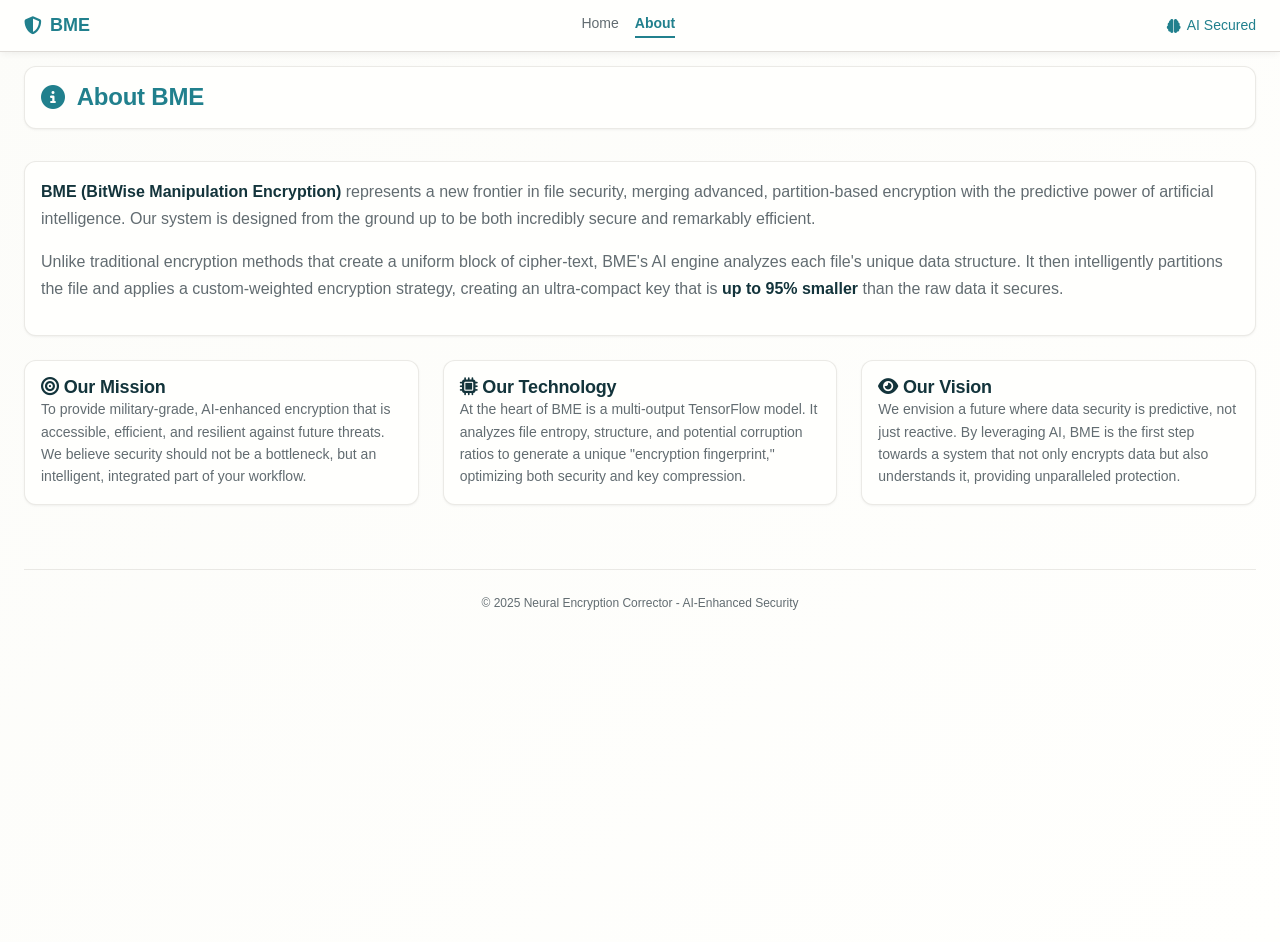
<file: about.html>
<!DOCTYPE html>
<html lang="en">
<head>
    <meta charset="UTF-8">
    <meta name="viewport" content="width=device-width, initial-scale=1.0">
    <title>About BME - BitWise Manipulation Encryption</title>
    <!-- Main Stylesheet -->
    <link rel="stylesheet" href="style.css">
    <!-- FontAwesome for icons -->
    <link rel="stylesheet" href="https://cdnjs.cloudflare.com/ajax/libs/font-awesome/6.4.0/css/all.min.css">

    <!-- Page-specific styles -->
    <style>
       
        .page-header-card {
           margin-bottom: var(--space-32);
        }
        .page-header-card h2 {
            color: var(--color-primary);
            display: flex;
            align-items: center;
            gap: var(--space-12);
        }
        .about-content p {
            font-size: var(--font-size-lg);
            line-height: 1.7;
            color: var(--color-text-secondary);
            margin-bottom: var(--space-16);
        }
        .about-content p strong {
            color: var(--color-text);
        }
    </style>
</head>
<body>

<header class="main-header">
  <div class="nav-container">
    <div class="nav-logo">
      <i class="fas fa-shield-alt"></i>
      <span>BME</span>
    </div>

    <nav class="navbar">
      <a href="index.html" class="nav-link">Home</a>
      <a href="about.html" class="nav-link active">About</a>
    </nav>

    <div class="ai-status-mini">
      <i class="fas fa-brain"></i>
      <span>AI Secured</span>
    </div>
  </div>
</header>
<br><br>

<div class="container">

    <div class="card page-header-card">
        <div class="card__body">
            <h2><i class="fas fa-info-circle"></i> About BME</h2>
        </div>
    </div>

    <div class="card">
        <div class="card__body about-content">
            <p><strong>BME (BitWise Manipulation Encryption)</strong> represents a new frontier in file security, merging advanced, partition-based encryption with the predictive power of artificial intelligence. Our system is designed from the ground up to be both incredibly secure and remarkably efficient.</p>
            
            <p>Unlike traditional encryption methods that create a uniform block of cipher-text, BME's AI engine analyzes each file's unique data structure. It then intelligently partitions the file and applies a custom-weighted encryption strategy, creating an ultra-compact key that is <strong>up to 95% smaller</strong> than the raw data it secures.</p>
        </div>
    </div>

    <div class="protocols-grid" style="margin-top: var(--space-24);">
        <div class="card">
            <div class="card__body">
                <h4><i class="fas fa-bullseye"></i> Our Mission</h4>
                <div class="protocol-detail">
                    To provide military-grade, AI-enhanced encryption that is accessible, efficient, and resilient against future threats. We believe security should not be a bottleneck, but an intelligent, integrated part of your workflow.
                </div>
            </div>
        </div>
        <div class="card">
            <div class="card__body">
                <h4><i class="fas fa-microchip"></i> Our Technology</h4>
                <div class="protocol-detail">
                    At the heart of BME is a multi-output TensorFlow model. It analyzes file entropy, structure, and potential corruption ratios to generate a unique "encryption fingerprint," optimizing both security and key compression.
                </div>
            </div>
        </div>
        <div class="card">
            <div class="card__body">
                <h4><i class="fas fa-eye"></i> Our Vision</h4>
                <div class="protocol-detail">
                    We envision a future where data security is predictive, not just reactive. By leveraging AI, BME is the first step towards a system that not only encrypts data but also understands it, providing unparalleled protection.
                </div>
            </div>
        </div>
    </div>

    <footer class="footer">
        <div class="footer-content">
            <p>&copy; 2025 Neural Encryption Corrector - AI-Enhanced Security</p>
        </div>
    </footer>

</div>

</body>

</html>
</file>
<file: style.css>
:root {
  /* Primitive Color Tokens */
  --color-white: rgba(255, 255, 255, 1);
  --color-black: rgba(0, 0, 0, 1);
  --color-cream-50: rgba(252, 252, 249, 1);
  --color-cream-100: rgba(255, 255, 253, 1);
  --color-gray-200: rgba(245, 245, 245, 1);
  --color-gray-300: rgba(167, 169, 169, 1);
  --color-gray-400: rgba(119, 124, 124, 1);
  --color-slate-500: rgba(98, 108, 113, 1);
  --color-brown-600: rgba(94, 82, 64, 1);
  --color-charcoal-700: rgba(31, 33, 33, 1);
  --color-charcoal-800: rgba(38, 40, 40, 1);
  --color-slate-900: rgba(19, 52, 59, 1);
  --color-teal-300: rgba(50, 184, 198, 1);
  --color-teal-400: rgba(45, 166, 178, 1);
  --color-teal-500: rgba(33, 128, 141, 1);
  --color-teal-600: rgba(29, 116, 128, 1);
  --color-teal-700: rgba(26, 104, 115, 1);
  --color-teal-800: rgba(41, 150, 161, 1);
  --color-red-400: rgba(255, 84, 89, 1);
  --color-red-500: rgba(192, 21, 47, 1);
  --color-orange-400: rgba(230, 129, 97, 1);
  --color-orange-500: rgba(168, 75, 47, 1);

  /* RGB versions for opacity control */
  --color-brown-600-rgb: 94, 82, 64;
  --color-teal-500-rgb: 33, 128, 141;
  --color-slate-900-rgb: 19, 52, 59;
  --color-slate-500-rgb: 98, 108, 113;
  --color-red-500-rgb: 192, 21, 47;
  --color-red-400-rgb: 255, 84, 89;
  --color-orange-500-rgb: 168, 75, 47;
  --color-orange-400-rgb: 230, 129, 97;

  /* Background color tokens (Light Mode) */
  --color-bg-1: rgba(59, 130, 246, 0.08); /* Light blue */
  --color-bg-2: rgba(245, 158, 11, 0.08); /* Light yellow */
  --color-bg-3: rgba(34, 197, 94, 0.08); /* Light green */
  --color-bg-4: rgba(239, 68, 68, 0.08); /* Light red */
  --color-bg-5: rgba(147, 51, 234, 0.08); /* Light purple */
  --color-bg-6: rgba(249, 115, 22, 0.08); /* Light orange */
  --color-bg-7: rgba(236, 72, 153, 0.08); /* Light pink */
  --color-bg-8: rgba(6, 182, 212, 0.08); /* Light cyan */

  /* Semantic Color Tokens (Light Mode) */
  --color-background: var(--color-cream-50);
  --color-surface: var(--color-cream-100);
  --color-text: var(--color-slate-900);
  --color-text-secondary: var(--color-slate-500);
  --color-primary: var(--color-teal-500);
  --color-primary-hover: var(--color-teal-600);
  --color-primary-active: var(--color-teal-700);
  --color-secondary: rgba(var(--color-brown-600-rgb), 0.12);
  --color-secondary-hover: rgba(var(--color-brown-600-rgb), 0.2);
  --color-secondary-active: rgba(var(--color-brown-600-rgb), 0.25);
  --color-border: rgba(var(--color-brown-600-rgb), 0.2);
  --color-btn-primary-text: var(--color-cream-50);
  --color-card-border: rgba(var(--color-brown-600-rgb), 0.12);
  --color-card-border-inner: rgba(var(--color-brown-600-rgb), 0.12);
  --color-error: var(--color-red-500);
  --color-success: var(--color-teal-500);
  --color-warning: var(--color-orange-500);
  --color-info: var(--color-slate-500);
  --color-focus-ring: rgba(var(--color-teal-500-rgb), 0.4);
  --color-select-caret: rgba(var(--color-slate-900-rgb), 0.8);

  /* Common style patterns */
  --focus-ring: 0 0 0 3px var(--color-focus-ring);
  --focus-outline: 2px solid var(--color-primary);
  --status-bg-opacity: 0.15;
  --status-border-opacity: 0.25;
  --select-caret-light: url("data:image/svg+xml,%3Csvg xmlns='http://www.w3.org/2000/svg' width='16' height='16' viewBox='0 0 24 24' fill='none' stroke='%23134252' stroke-width='2' stroke-linecap='round' stroke-linejoin='round'%3E%3Cpolyline points='6 9 12 15 18 9'%3E%3C/polyline%3E%3C/svg%3E");
  --select-caret-dark: url("data:image/svg+xml,%3Csvg xmlns='http://www.w3.org/2000/svg' width='16' height='16' viewBox='0 0 24 24' fill='none' stroke='%23f5f5f5' stroke-width='2' stroke-linecap='round' stroke-linejoin='round'%3E%3Cpolyline points='6 9 12 15 18 9'%3E%3C/polyline%3E%3C/svg%3E");

  /* RGB versions for opacity control */
  --color-success-rgb: 33, 128, 141;
  --color-error-rgb: 192, 21, 47;
  --color-warning-rgb: 168, 75, 47;
  --color-info-rgb: 98, 108, 113;

  /* Typography */
  --font-family-base: "FKGroteskNeue", "Geist", "Inter", -apple-system,
    BlinkMacSystemFont, "Segoe UI", Roboto, sans-serif;
  --font-family-mono: "Berkeley Mono", ui-monospace, SFMono-Regular, Menlo,
    Monaco, Consolas, monospace;
  --font-size-xs: 11px;
  --font-size-sm: 12px;
  --font-size-base: 14px;
  --font-size-md: 14px;
  --font-size-lg: 16px;
  --font-size-xl: 18px;
  --font-size-2xl: 20px;
  --font-size-3xl: 24px;
  --font-size-4xl: 30px;
  --font-weight-normal: 400;
  --font-weight-medium: 500;
  --font-weight-semibold: 550;
  --font-weight-bold: 600;
  --line-height-tight: 1.2;
  --line-height-normal: 1.5;
  --letter-spacing-tight: -0.01em;

  /* Spacing */
  --space-0: 0;
  --space-1: 1px;
  --space-2: 2px;
  --space-4: 4px;
  --space-6: 6px;
  --space-8: 8px;
  --space-10: 10px;
  --space-12: 12px;
  --space-16: 16px;
  --space-20: 20px;
  --space-24: 24px;
  --space-32: 32px;

  /* Border Radius */
  --radius-sm: 6px;
  --radius-base: 8px;
  --radius-md: 10px;
  --radius-lg: 12px;
  --radius-full: 9999px;

  /* Shadows */
  --shadow-xs: 0 1px 2px rgba(0, 0, 0, 0.02);
  --shadow-sm: 0 1px 3px rgba(0, 0, 0, 0.04), 0 1px 2px rgba(0, 0, 0, 0.02);
  --shadow-md: 0 4px 6px -1px rgba(0, 0, 0, 0.04),
    0 2px 4px -1px rgba(0, 0, 0, 0.02);
  --shadow-lg: 0 10px 15px -3px rgba(0, 0, 0, 0.04),
    0 4px 6px -2px rgba(0, 0, 0, 0.02);
  --shadow-inset-sm: inset 0 1px 0 rgba(255, 255, 255, 0.15),
    inset 0 -1px 0 rgba(0, 0, 0, 0.03);

  /* Animation */
  --duration-fast: 150ms;
  --duration-normal: 250ms;
  --ease-standard: cubic-bezier(0.16, 1, 0.3, 1);

  /* Layout */
  --container-sm: 640px;
  --container-md: 768px;
  --container-lg: 1024px;
  --container-xl: 1280px;
}

/* Dark mode colors */
@media (prefers-color-scheme: dark) {
  :root {
    /* RGB versions for opacity control (Dark Mode) */
    --color-gray-400-rgb: 119, 124, 124;
    --color-teal-300-rgb: 50, 184, 198;
    --color-gray-300-rgb: 167, 169, 169;
    --color-gray-200-rgb: 245, 245, 245;

    /* Background color tokens (Dark Mode) */
    --color-bg-1: rgba(29, 78, 216, 0.15); /* Dark blue */
    --color-bg-2: rgba(180, 83, 9, 0.15); /* Dark yellow */
    --color-bg-3: rgba(21, 128, 61, 0.15); /* Dark green */
    --color-bg-4: rgba(185, 28, 28, 0.15); /* Dark red */
    --color-bg-5: rgba(107, 33, 168, 0.15); /* Dark purple */
    --color-bg-6: rgba(194, 65, 12, 0.15); /* Dark orange */
    --color-bg-7: rgba(190, 24, 93, 0.15); /* Dark pink */
    --color-bg-8: rgba(8, 145, 178, 0.15); /* Dark cyan */

    /* Semantic Color Tokens (Dark Mode) */
    --color-background: var(--color-charcoal-700);
    --color-surface: var(--color-charcoal-800);
    --color-text: var(--color-gray-200);
    --color-text-secondary: rgba(var(--color-gray-300-rgb), 0.7);
    --color-primary: var(--color-teal-300);
    --color-primary-hover: var(--color-teal-400);
    --color-primary-active: var(--color-teal-800);
    --color-secondary: rgba(var(--color-gray-400-rgb), 0.15);
    --color-secondary-hover: rgba(var(--color-gray-400-rgb), 0.25);
    --color-secondary-active: rgba(var(--color-gray-400-rgb), 0.3);
    --color-border: rgba(var(--color-gray-400-rgb), 0.3);
    --color-error: var(--color-red-400);
    --color-success: var(--color-teal-300);
    --color-warning: var(--color-orange-400);
    --color-info: var(--color-gray-300);
    --color-focus-ring: rgba(var(--color-teal-300-rgb), 0.4);
    --color-btn-primary-text: var(--color-slate-900);
    --color-card-border: rgba(var(--color-gray-400-rgb), 0.2);
    --color-card-border-inner: rgba(var(--color-gray-400-rgb), 0.15);
    --shadow-inset-sm: inset 0 1px 0 rgba(255, 255, 255, 0.1),
      inset 0 -1px 0 rgba(0, 0, 0, 0.15);
    --button-border-secondary: rgba(var(--color-gray-400-rgb), 0.2);
    --color-border-secondary: rgba(var(--color-gray-400-rgb), 0.2);
    --color-select-caret: rgba(var(--color-gray-200-rgb), 0.8);

    /* Common style patterns - updated for dark mode */
    --focus-ring: 0 0 0 3px var(--color-focus-ring);
    --focus-outline: 2px solid var(--color-primary);
    --status-bg-opacity: 0.15;
    --status-border-opacity: 0.25;
    --select-caret-light: url("data:image/svg+xml,%3Csvg xmlns='http://www.w3.org/2000/svg' width='16' height='16' viewBox='0 0 24 24' fill='none' stroke='%23134252' stroke-width='2' stroke-linecap='round' stroke-linejoin='round'%3E%3Cpolyline points='6 9 12 15 18 9'%3E%3C/polyline%3E%3C/svg%3E");
    --select-caret-dark: url("data:image/svg+xml,%3Csvg xmlns='http://www.w3.org/2000/svg' width='16' height='16' viewBox='0 0 24 24' fill='none' stroke='%23f5f5f5' stroke-width='2' stroke-linecap='round' stroke-linejoin='round'%3E%3Cpolyline points='6 9 12 15 18 9'%3E%3C/polyline%3E%3C/svg%3E");

    /* RGB versions for dark mode */
    --color-success-rgb: var(--color-teal-300-rgb);
    --color-error-rgb: var(--color-red-400-rgb);
    --color-warning-rgb: var(--color-orange-400-rgb);
    --color-info-rgb: var(--color-gray-300-rgb);
  }
}

/* Data attribute for manual theme switching */
[data-color-scheme="dark"] {
  /* RGB versions for opacity control (dark mode) */
  --color-gray-400-rgb: 119, 124, 124;
  --color-teal-300-rgb: 50, 184, 198;
  --color-gray-300-rgb: 167, 169, 169;
  --color-gray-200-rgb: 245, 245, 245;

  /* Colorful background palette - Dark Mode */
  --color-bg-1: rgba(29, 78, 216, 0.15); /* Dark blue */
  --color-bg-2: rgba(180, 83, 9, 0.15); /* Dark yellow */
  --color-bg-3: rgba(21, 128, 61, 0.15); /* Dark green */
  --color-bg-4: rgba(185, 28, 28, 0.15); /* Dark red */
  --color-bg-5: rgba(107, 33, 168, 0.15); /* Dark purple */
  --color-bg-6: rgba(194, 65, 12, 0.15); /* Dark orange */
  --color-bg-7: rgba(190, 24, 93, 0.15); /* Dark pink */
  --color-bg-8: rgba(8, 145, 178, 0.15); /* Dark cyan */

  /* Semantic Color Tokens (Dark Mode) */
  --color-background: var(--color-charcoal-700);
  --color-surface: var(--color-charcoal-800);
  --color-text: var(--color-gray-200);
  --color-text-secondary: rgba(var(--color-gray-300-rgb), 0.7);
  --color-primary: var(--color-teal-300);
  --color-primary-hover: var(--color-teal-400);
  --color-primary-active: var(--color-teal-800);
  --color-secondary: rgba(var(--color-gray-400-rgb), 0.15);
  --color-secondary-hover: rgba(var(--color-gray-400-rgb), 0.25);
  --color-secondary-active: rgba(var(--color-gray-400-rgb), 0.3);
  --color-border: rgba(var(--color-gray-400-rgb), 0.3);
  --color-error: var(--color-red-400);
  --color-success: var(--color-teal-300);
  --color-warning: var(--color-orange-400);
  --color-info: var(--color-gray-300);
  --color-focus-ring: rgba(var(--color-teal-300-rgb), 0.4);
  --color-btn-primary-text: var(--color-slate-900);
  --color-card-border: rgba(var(--color-gray-400-rgb), 0.15);
  --color-card-border-inner: rgba(var(--color-gray-400-rgb), 0.15);
  --shadow-inset-sm: inset 0 1px 0 rgba(255, 255, 255, 0.1),
    inset 0 -1px 0 rgba(0, 0, 0, 0.15);
  --color-border-secondary: rgba(var(--color-gray-400-rgb), 0.2);
  --color-select-caret: rgba(var(--color-gray-200-rgb), 0.8);

  /* Common style patterns - updated for dark mode */
  --focus-ring: 0 0 0 3px var(--color-focus-ring);
  --focus-outline: 2px solid var(--color-primary);
  --status-bg-opacity: 0.15;
  --status-border-opacity: 0.25;
  --select-caret-light: url("data:image/svg+xml,%3Csvg xmlns='http://www.w3.org/2000/svg' width='16' height='16' viewBox='0 0 24 24' fill='none' stroke='%23134252' stroke-width='2' stroke-linecap='round' stroke-linejoin='round'%3E%3Cpolyline points='6 9 12 15 18 9'%3E%3C/polyline%3E%3C/svg%3E");
  --select-caret-dark: url("data:image/svg+xml,%3Csvg xmlns='http://www.w3.org/2000/svg' width='16' height='16' viewBox='0 0 24 24' fill='none' stroke='%23f5f5f5' stroke-width='2' stroke-linecap='round' stroke-linejoin='round'%3E%3Cpolyline points='6 9 12 15 18 9'%3E%3C/polyline%3E%3C/svg%3E");

  /* RGB versions for dark mode */
  --color-success-rgb: var(--color-teal-300-rgb);
  --color-error-rgb: var(--color-red-400-rgb);
  --color-warning-rgb: var(--color-orange-400-rgb);
  --color-info-rgb: var(--color-gray-300-rgb);
}

[data-color-scheme="light"] {
  /* RGB versions for opacity control (light mode) */
  --color-brown-600-rgb: 94, 82, 64;
  --color-teal-500-rgb: 33, 128, 141;
  --color-slate-900-rgb: 19, 52, 59;

  /* Semantic Color Tokens (Light Mode) */
  --color-background: var(--color-cream-50);
  --color-surface: var(--color-cream-100);
  --color-text: var(--color-slate-900);
  --color-text-secondary: var(--color-slate-500);
  --color-primary: var(--color-teal-500);
  --color-primary-hover: var(--color-teal-600);
  --color-primary-active: var(--color-teal-700);
  --color-secondary: rgba(var(--color-brown-600-rgb), 0.12);
  --color-secondary-hover: rgba(var(--color-brown-600-rgb), 0.2);
  --color-secondary-active: rgba(var(--color-brown-600-rgb), 0.25);
  --color-border: rgba(var(--color-brown-600-rgb), 0.2);
  --color-btn-primary-text: var(--color-cream-50);
  --color-card-border: rgba(var(--color-brown-600-rgb), 0.12);
  --color-card-border-inner: rgba(var(--color-brown-600-rgb), 0.12);
  --color-error: var(--color-red-500);
  --color-success: var(--color-teal-500);
  --color-warning: var(--color-orange-500);
  --color-info: var(--color-slate-500);
  --color-focus-ring: rgba(var(--color-teal-500-rgb), 0.4);

  /* RGB versions for light mode */
  --color-success-rgb: var(--color-teal-500-rgb);
  --color-error-rgb: var(--color-red-500-rgb);
  --color-warning-rgb: var(--color-orange-500-rgb);
  --color-info-rgb: var(--color-slate-500-rgb);
}

/* Base styles */
html {
  font-size: var(--font-size-base);
  font-family: var(--font-family-base);
  line-height: var(--line-height-normal);
  color: var(--color-text);
  background-color: var(--color-background);
  -webkit-font-smoothing: antialiased;
  box-sizing: border-box;
}

body {
  margin: 0;
  padding: 0;
}

*,
*::before,
*::after {
  box-sizing: inherit;
}

/* Typography */
h1,
h2,
h3,
h4,
h5,
h6 {
  margin: 0;
  font-weight: var(--font-weight-semibold);
  line-height: var(--line-height-tight);
  color: var(--color-text);
  letter-spacing: var(--letter-spacing-tight);
}

h1 {
  font-size: var(--font-size-4xl);
}
h2 {
  font-size: var(--font-size-3xl);
}
h3 {
  font-size: var(--font-size-2xl);
}
h4 {
  font-size: var(--font-size-xl);
}
h5 {
  font-size: var(--font-size-lg);
}
h6 {
  font-size: var(--font-size-md);
}

p {
  margin: 0 0 var(--space-16) 0;
}

a {
  color: var(--color-primary);
  text-decoration: none;
  transition: color var(--duration-fast) var(--ease-standard);
}

a:hover {
  color: var(--color-primary-hover);
}

code,
pre {
  font-family: var(--font-family-mono);
  font-size: calc(var(--font-size-base) * 0.95);
  background-color: var(--color-secondary);
  border-radius: var(--radius-sm);
}

code {
  padding: var(--space-1) var(--space-4);
}

pre {
  padding: var(--space-16);
  margin: var(--space-16) 0;
  overflow: auto;
  border: 1px solid var(--color-border);
}

pre code {
  background: none;
  padding: 0;
}

/* Buttons */
.btn {
  display: inline-flex;
  align-items: center;
  justify-content: center;
  padding: var(--space-8) var(--space-16);
  border-radius: var(--radius-base);
  font-size: var(--font-size-base);
  font-weight: 500;
  line-height: 1.5;
  cursor: pointer;
  transition: all var(--duration-normal) var(--ease-standard);
  border: none;
  text-decoration: none;
  position: relative;
}

.btn:focus-visible {
  outline: none;
  box-shadow: var(--focus-ring);
}

.btn--primary {
  background: var(--color-primary);
  color: var(--color-btn-primary-text);
}

.btn--primary:hover {
  background: var(--color-primary-hover);
}

.btn--primary:active {
  background: var(--color-primary-active);
}

.btn--secondary {
  background: var(--color-secondary);
  color: var(--color-text);
}

.btn--secondary:hover {
  background: var(--color-secondary-hover);
}

.btn--secondary:active {
  background: var(--color-secondary-active);
}

.btn--outline {
  background: transparent;
  border: 1px solid var(--color-border);
  color: var(--color-text);
}

.btn--outline:hover {
  background: var(--color-secondary);
}

.btn--sm {
  padding: var(--space-4) var(--space-12);
  font-size: var(--font-size-sm);
  border-radius: var(--radius-sm);
}

.btn--lg {
  padding: var(--space-10) var(--space-20);
  font-size: var(--font-size-lg);
  border-radius: var(--radius-md);
}

.btn--full-width {
  width: 100%;
}

.btn:disabled {
  opacity: 0.5;
  cursor: not-allowed;
}

/* Form elements */
.form-control {
  display: block;
  width: 100%;
  padding: var(--space-8) var(--space-12);
  font-size: var(--font-size-md);
  line-height: 1.5;
  color: var(--color-text);
  background-color: var(--color-surface);
  border: 1px solid var(--color-border);
  border-radius: var(--radius-base);
  transition: border-color var(--duration-fast) var(--ease-standard),
    box-shadow var(--duration-fast) var(--ease-standard);
}

textarea.form-control {
  font-family: var(--font-family-base);
  font-size: var(--font-size-base);
}

select.form-control {
  padding: var(--space-8) var(--space-12);
  -webkit-appearance: none;
  -moz-appearance: none;
  appearance: none;
  background-image: var(--select-caret-light);
  background-repeat: no-repeat;
  background-position: right var(--space-12) center;
  background-size: 16px;
  padding-right: var(--space-32);
}

/* Add a dark mode specific caret */
@media (prefers-color-scheme: dark) {
  select.form-control {
    background-image: var(--select-caret-dark);
  }
}

/* Also handle data-color-scheme */
[data-color-scheme="dark"] select.form-control {
  background-image: var(--select-caret-dark);
}

[data-color-scheme="light"] select.form-control {
  background-image: var(--select-caret-light);
}

.form-control:focus {
  border-color: var(--color-primary);
  outline: var(--focus-outline);
}

.form-label {
  display: block;
  margin-bottom: var(--space-8);
  font-weight: var(--font-weight-medium);
  font-size: var(--font-size-sm);
}

.form-group {
  margin-bottom: var(--space-16);
}

/* Card component */
.card {
  background-color: var(--color-surface);
  border-radius: var(--radius-lg);
  border: 1px solid var(--color-card-border);
  box-shadow: var(--shadow-sm);
  overflow: hidden;
  transition: box-shadow var(--duration-normal) var(--ease-standard);
}

.card:hover {
  box-shadow: var(--shadow-md);
}

.card__body {
  padding: var(--space-16);
}

.card__header,
.card__footer {
  padding: var(--space-16);
  border-bottom: 1px solid var(--color-card-border-inner);
}

/* Status indicators - simplified with CSS variables */
.status {
  display: inline-flex;
  align-items: center;
  padding: var(--space-6) var(--space-12);
  border-radius: var(--radius-full);
  font-weight: var(--font-weight-medium);
  font-size: var(--font-size-sm);
}

.status--success {
  background-color: rgba(
    var(--color-success-rgb, 33, 128, 141),
    var(--status-bg-opacity)
  );
  color: var(--color-success);
  border: 1px solid
    rgba(var(--color-success-rgb, 33, 128, 141), var(--status-border-opacity));
}

.status--error {
  background-color: rgba(
    var(--color-error-rgb, 192, 21, 47),
    var(--status-bg-opacity)
  );
  color: var(--color-error);
  border: 1px solid
    rgba(var(--color-error-rgb, 192, 21, 47), var(--status-border-opacity));
}

.status--warning {
  background-color: rgba(
    var(--color-warning-rgb, 168, 75, 47),
    var(--status-bg-opacity)
  );
  color: var(--color-warning);
  border: 1px solid
    rgba(var(--color-warning-rgb, 168, 75, 47), var(--status-border-opacity));
}

.status--info {
  background-color: rgba(
    var(--color-info-rgb, 98, 108, 113),
    var(--status-bg-opacity)
  );
  color: var(--color-info);
  border: 1px solid
    rgba(var(--color-info-rgb, 98, 108, 113), var(--status-border-opacity));
}

/* Container layout */
.container {
  width: 100%;
  margin-right: auto;
  margin-left: auto;
  padding-right: var(--space-16);
  padding-left: var(--space-16);
}

@media (min-width: 640px) {
  .container {
    max-width: var(--container-sm);
  }
}
@media (min-width: 768px) {
  .container {
    max-width: var(--container-md);
  }
}
@media (min-width: 1024px) {
  .container {
    max-width: var(--container-lg);
  }
}
@media (min-width: 1280px) {
  .container {
    max-width: var(--container-xl);
  }
}

/* Utility classes */
.flex {
  display: flex;
}
.flex-col {
  flex-direction: column;
}
.items-center {
  align-items: center;
}
.justify-center {
  justify-content: center;
}
.justify-between {
  justify-content: space-between;
}
.gap-4 {
  gap: var(--space-4);
}
.gap-8 {
  gap: var(--space-8);
}
.gap-16 {
  gap: var(--space-16);
}

.m-0 {
  margin: 0;
}
.mt-8 {
  margin-top: var(--space-8);
}
.mb-8 {
  margin-bottom: var(--space-8);
}
.mx-8 {
  margin-left: var(--space-8);
  margin-right: var(--space-8);
}
.my-8 {
  margin-top: var(--space-8);
  margin-bottom: var(--space-8);
}

.p-0 {
  padding: 0;
}
.py-8 {
  padding-top: var(--space-8);
  padding-bottom: var(--space-8);
}
.px-8 {
  padding-left: var(--space-8);
  padding-right: var(--space-8);
}
.py-16 {
  padding-top: var(--space-16);
  padding-bottom: var(--space-16);
}
.px-16 {
  padding-left: var(--space-16);
  padding-right: var(--space-16);
}

.block {
  display: block;
}
.hidden {
  display: none;
}

/* Accessibility */
.sr-only {
  position: absolute;
  width: 1px;
  height: 1px;
  padding: 0;
  margin: -1px;
  overflow: hidden;
  clip: rect(0, 0, 0, 0);
  white-space: nowrap;
  border-width: 0;
}

:focus-visible {
  outline: var(--focus-outline);
  outline-offset: 2px;
}

/* Dark mode specifics */
[data-color-scheme="dark"] .btn--outline {
  border: 1px solid var(--color-border-secondary);
}

@font-face {
  font-family: 'FKGroteskNeue';
  src: url('https://r2cdn.perplexity.ai/fonts/FKGroteskNeue.woff2')
    format('woff2');
}

/* END PERPLEXITY DESIGN SYSTEM */
/* Application-specific styles */
body {
  min-height: 100vh;
  background: linear-gradient(135deg, var(--color-background) 0%, var(--color-surface) 100%);
  font-family: var(--font-family-base);
}

.container {
  max-width: var(--container-xl);
  margin: 0 auto;
  padding: var(--space-24);
  min-height: 100vh;
  display: flex;
  flex-direction: column;
}

.header {
  text-align: center;
  margin-bottom: var(--space-32);
  padding: var(--space-24) 0;
  background: var(--color-surface);
  border-radius: var(--radius-lg);
  border: 1px solid var(--color-card-border);
  box-shadow: var(--shadow-lg);
}

.header h1 {
  font-size: var(--font-size-4xl);
  font-weight: var(--font-weight-bold);
  color: var(--color-primary);
  margin-bottom: var(--space-8);
  letter-spacing: var(--letter-spacing-tight);
}

.subtitle {
  color: var(--color-text-secondary);
  font-size: var(--font-size-lg);
  margin: 0;
}

/* Tab System */
.tab-container {
  flex: 1;
  background: var(--color-surface);
  border-radius: var(--radius-lg);
  border: 1px solid var(--color-card-border);
  overflow: hidden;
  box-shadow: var(--shadow-md);
}

.tab-buttons {
  display: flex;
  background: var(--color-bg-1);
  border-bottom: 1px solid var(--color-card-border-inner);
}

.tab-btn {
  flex: 1;
  padding: var(--space-16) var(--space-24);
  background: transparent;
  border: none;
  color: var(--color-text-secondary);
  font-size: var(--font-size-md);
  font-weight: var(--font-weight-medium);
  cursor: pointer;
  transition: all var(--duration-normal) var(--ease-standard);
  position: relative;
}

.tab-btn:hover {
  background: var(--color-secondary);
  color: var(--color-text);
}

.tab-btn.active {
  background: var(--color-primary);
  color: var(--color-btn-primary-text);
}

.tab-btn:focus-visible {
  outline: var(--focus-outline);
  outline-offset: -2px;
}

.tab-content {
  display: none;
  padding: var(--space-32);
  min-height: 500px;
}

.tab-content.active {
  display: block;
}

/* Upload Areas */
.upload-area {
  border: 2px dashed var(--color-border);
  border-radius: var(--radius-lg);
  padding: var(--space-32);
  text-align: center;
  cursor: pointer;
  transition: all var(--duration-normal) var(--ease-standard);
  background: var(--color-bg-2);
  margin-bottom: var(--space-24);
}

.upload-area:hover {
  border-color: var(--color-primary);
  background: var(--color-bg-3);
  transform: translateY(-2px);
}

.upload-area.dragover {
  border-color: var(--color-primary);
  background: var(--color-bg-1);
  box-shadow: 0 0 20px rgba(var(--color-teal-500-rgb, 33, 128, 141), 0.2);
}

.upload-icon {
  font-size: 48px;
  margin-bottom: var(--space-16);
}

.upload-area h3 {
  color: var(--color-text);
  margin-bottom: var(--space-8);
}

.upload-area p {
  color: var(--color-text-secondary);
  margin: 0;
}

/* File Info */
.file-info {
  margin-bottom: var(--space-24);
}

.info-grid {
  display: grid;
  grid-template-columns: repeat(auto-fit, minmax(200px, 1fr));
  gap: var(--space-16);
  margin-top: var(--space-16);
}

.info-item {
  display: flex;
  justify-content: space-between;
  align-items: center;
  padding: var(--space-8);
  background: var(--color-bg-4);
  border-radius: var(--radius-sm);
}

.info-item label {
  font-weight: var(--font-weight-medium);
  color: var(--color-text);
}

.info-item span {
  color: var(--color-text-secondary);
  font-family: var(--font-family-mono);
  font-size: var(--font-size-sm);
}

/* Progress Bars */
.progress-section {
  margin: var(--space-24) 0;
}

.progress-bar {
  width: 100%;
  height: 12px;
  background: var(--color-secondary);
  border-radius: var(--radius-full);
  overflow: hidden;
  margin-bottom: var(--space-8);
}

.progress-fill {
  height: 100%;
  background: linear-gradient(90deg, var(--color-primary) 0%, var(--color-primary-hover) 100%);
  width: 0%;
  transition: width var(--duration-fast) var(--ease-standard);
  border-radius: var(--radius-full);
}

.progress-info {
  display: flex;
  justify-content: space-between;
  align-items: center;
  font-size: var(--font-size-sm);
  color: var(--color-text-secondary);
}

/* Results and Verification */
.results-section, .verification-section {
  margin-top: var(--space-24);
}

.result-item, .verification-item {
  margin-bottom: var(--space-16);
}

.result-item label, .verification-item label {
  display: block;
  font-weight: var(--font-weight-medium);
  margin-bottom: var(--space-8);
  color: var(--color-text);
}

.copy-field {
  display: flex;
  gap: var(--space-8);
  align-items: center;
}

.copy-field input {
  flex: 1;
  font-family: var(--font-family-mono);
  font-size: var(--font-size-sm);
}

.copy-btn {
  min-width: 80px;
}

.hash-display {
  font-family: var(--font-family-mono);
  font-size: var(--font-size-sm);
  background: var(--color-bg-5);
  padding: var(--space-8);
  border-radius: var(--radius-sm);
  word-break: break-all;
  border: 1px solid var(--color-card-border-inner);
}

/* Key Notice Styling */
.key-notice {
  font-size: var(--font-size-sm);
  color: var(--color-warning);
  background: rgba(var(--color-warning-rgb, 168, 75, 47), 0.1);
  border: 1px solid rgba(var(--color-warning-rgb, 168, 75, 47), 0.3);
  padding: var(--space-8);
  border-radius: var(--radius-sm);
  margin-top: var(--space-8);
  font-weight: var(--font-weight-medium);
}

.key-help {
  font-size: var(--font-size-sm);
  color: var(--color-text-secondary);
  margin-top: var(--space-6);
  font-style: italic;
}

/* Credentials Section */
.credentials-section {
  margin-bottom: var(--space-24);
}

.verification-status {
  text-align: center;
  margin: var(--space-16) 0;
}

#hash-match-status {
  font-size: var(--font-size-lg);
  font-weight: var(--font-weight-semibold);
  padding: var(--space-8) var(--space-16);
  border-radius: var(--radius-base);
}

/* Action Buttons */
.action-buttons {
  text-align: center;
  margin-top: var(--space-24);
}

/* Protocol Tab Specific */
.protocols-grid {
  display: grid;
  grid-template-columns: repeat(auto-fit, minmax(300px, 1fr));
  gap: var(--space-24);
  margin-bottom: var(--space-32);
}

.protocol-detail {
  line-height: 1.6;
  color: var(--color-text-secondary);
}

.protocol-detail strong {
  color: var(--color-text);
}

.self-test-section, .compliance-section {
  margin-bottom: var(--space-32);
}

.test-results {
  margin-top: var(--space-16);
  padding: var(--space-16);
  background: var(--color-bg-6);
  border-radius: var(--radius-base);
}

.test-status {
  font-weight: var(--font-weight-semibold);
  margin-bottom: var(--space-8);
}

.test-details {
  font-family: var(--font-family-mono);
  font-size: var(--font-size-sm);
  color: var(--color-text-secondary);
}

.compliance-list {
  display: flex;
  flex-direction: column;
  gap: var(--space-12);
}

.compliance-item {
  display: flex;
  align-items: center;
  gap: var(--space-12);
  font-size: var(--font-size-md);
}

/* Demo File Button */
.demo-btn {
  margin-top: var(--space-10);
  font-size: var(--font-size-sm);
}

/* Footer */
.footer {
  text-align: center;
  padding: var(--space-24) 0;
  color: var(--color-text-secondary);
  font-size: var(--font-size-sm);
  margin-top: var(--space-32);
}

/* Utility Classes */
.hidden {
  display: none !important;
}

.text-center {
  text-align: center;
}

.mb-16 {
  margin-bottom: var(--space-16);
}

.mt-16 {
  margin-top: var(--space-16);
}

/* Animations */
@keyframes fadeIn {
  from {
    opacity: 0;
    transform: translateY(10px);
  }
  to {
    opacity: 1;
    transform: translateY(0);
  }
}

@keyframes pulse {
  0%, 100% {
    opacity: 1;
  }
  50% {
    opacity: 0.7;
  }
}

.fade-in {
  animation: fadeIn 0.3s var(--ease-standard);
}

.pulse {
  animation: pulse 1s infinite;
}

/* Responsive Design */
@media (max-width: 768px) {
  .container {
    padding: var(--space-16);
  }
  
  .header {
    padding: var(--space-16);
  }
  
  .header h1 {
    font-size: var(--font-size-3xl);
  }
  
  .tab-content {
    padding: var(--space-16);
  }
  
  .protocols-grid {
    grid-template-columns: 1fr;
  }
  
  .info-grid {
    grid-template-columns: 1fr;
  }
  
  .copy-field {
    flex-direction: column;
  }
  
  .copy-field input {
    margin-bottom: var(--space-8);
  }
}

@media (max-width: 480px) {
  .tab-buttons {
    flex-direction: column;
  }
  
  .tab-btn {
    padding: var(--space-12) var(--space-16);
  }
  
  .upload-area {
    padding: var(--space-16);
  }
  
  .upload-icon {
    font-size: 32px;
  }
}

/* Loading States */
.loading {
  position: relative;
  overflow: hidden;
}

.loading::after {
  content: '';
  position: absolute;
  top: 0;
  left: -100%;
  width: 100%;
  height: 100%;
  background: linear-gradient(
    90deg,
    transparent,
    rgba(var(--color-teal-500-rgb, 33, 128, 141), 0.2),
    transparent
  );
  animation: shimmer 1.5s infinite;
}

@keyframes shimmer {
  0% {
    left: -100%;
  }
  100% {
    left: 100%;
  }
}

/* Copy Button Feedback */
.copy-btn.copied {
  background: var(--color-success) !important;
  color: var(--color-btn-primary-text) !important;
}

.copy-btn.copied::after {
  content: '✓';
  margin-left: var(--space-4);
}

/* Error States */
.error {
  border-color: var(--color-error) !important;
  box-shadow: 0 0 0 3px rgba(var(--color-error-rgb, 192, 21, 47), 0.1);
}

.error-message {
  background: rgba(var(--color-error-rgb, 192, 21, 47), 0.1);
  border: 1px solid rgba(var(--color-error-rgb, 192, 21, 47), 0.3);
  color: var(--color-error);
  padding: var(--space-12);
  border-radius: var(--radius-base);
  margin-top: var(--space-8);
  font-size: var(--font-size-sm);
}

/* Success States */
.success {
  border-color: var(--color-success) !important;
  box-shadow: 0 0 0 3px rgba(var(--color-success-rgb, 33, 128, 141), 0.1);
}

.success-message {
  background: rgba(var(--color-success-rgb, 33, 128, 141), 0.1);
  border: 1px solid rgba(var(--color-success-rgb, 33, 128, 141), 0.3);
  color: var(--color-success);
  padding: var(--space-12);
  border-radius: var(--radius-base);
  margin-top: var(--space-8);
  font-size: var(--font-size-sm);
}

/* Enhanced Key Display */
#encryption-key {
  min-height: 60px;
  line-height: 1.4;
}

#decrypt-key {
  min-height: 80px;
  resize: vertical;
}

/* Improved status indicators */
.status--pending {
  background: rgba(var(--color-info-rgb, 98, 108, 113), 0.1);
  color: var(--color-info);
  border: 1px solid rgba(var(--color-info-rgb, 98, 108, 113), 0.3);
}


/* Enhanced Header Styles */
.header {
  /* Using the gradient and colors from your original file */
  background: linear-gradient(135deg, var(--color-primary) 0%, var(--color-primary-hover) 100%);
  color: var(--color-btn-primary-text);
  border: none;
  box-shadow: var(--shadow-lg);
  overflow: hidden;
  position: relative;
  /* Added padding for proper spacing */
  padding: var(--space-24);
}

/* Subtle background pattern from your file */
.header::before {
  content: '';
  position: absolute;
  top: 0;
  left: 0;
  right: 0;
  bottom: 0;
  background: url('data:image/svg+xml,<svg xmlns="http://www.w3.org/2000/svg" viewBox="0 0 100 100"><circle cx="50" cy="50" r="2" fill="rgba(255,255,255,0.1)"/><circle cx="20" cy="20" r="1" fill="rgba(255,255,255,0.08)"/><circle cx="80" cy="30" r="1.5" fill="rgba(255,255,255,0.06)"/></svg>');
  opacity: 0.3;
}

/* Main content row (Logo + AI Status) */
.header-content {
  display: flex;
  justify-content: space-between;
  align-items: center;
  position: relative;
  z-index: 1;
  margin-bottom: var(--space-16);
  flex-wrap: wrap; /* Added for responsiveness */
  gap: var(--space-16); /* Added for spacing on wrap */
}

.logo-section {
  display: flex;
  align-items: center;
  gap: var(--space-16);
  text-align: left; /* Ensures text aligns left */
}

.logo-icon {
  font-size: 3rem;
  color: var(--color-btn-primary-text);
  opacity: 0.9;
}

.header h1 {
  color: var(--color-btn-primary-text);
  font-size: var(--font-size-4xl);
  margin: 0;
  font-weight: var(--font-weight-bold);
}

/* --- IMPORTANT IMPROVEMENT ---
  This new rule specifically targets the subtitle *inside* the header.
  It uses the header's light text color and adds opacity to look correct
  on the dark gradient background.
*/
.header .subtitle {
  color: var(--color-btn-primary-text);
  font-size: var(--font-size-lg);
  margin: 0;
  opacity: 0.85; /* Makes it slightly softer than the H1 */
  font-weight: var(--font-weight-normal);
}

.ai-status-container {
  display: flex;
  align-items: center;
}

/* Glassmorphism badge from your file */
.ai-status-badge {
  display: flex;
  align-items: center;
  gap: var(--space-8);
  background: rgba(255, 255, 255, 0.15);
  padding: var(--space-8) var(--space-16);
  border-radius: var(--radius-full);
  backdrop-filter: blur(10px);
  border: 1px solid rgba(255, 255, 255, 0.2);
}

.ai-status-badge i {
  color: var(--color-btn-primary-text);
}

/* Description and badges section */
.header-description {
  text-align: center;
  position: relative;
  z-index: 1;
}

.header-description p {
  font-size: var(--font-size-lg);
  margin: 0 0 var(--space-16) 0;
  opacity: 0.9;
}

.features-badges {
  display: flex;
  justify-content: center;
  gap: var(--space-12);
  flex-wrap: wrap;
}

.feature-badge {
  display: flex;
  align-items: center;
  gap: var(--space-6);
  background: rgba(255, 255, 255, 0.1);
  padding: var(--space-6) var(--space-12);
  border-radius: var(--radius-full);
  font-size: var(--font-size-sm);
  font-weight: var(--font-weight-medium);
  backdrop-filter: blur(5px);
}

/* --- RESPONSIVENESS --- */
/* Ensures the header adapts to smaller screens */
@media (max-width: 768px) {
  .header {
    padding: var(--space-16);
  }

  .header-content {
    flex-direction: column;
    text-align: center;
    gap: var(--space-16);
  }

  .logo-section {
    justify-content: center;
  }
}

/* Enhanced File Info Cards */
.info-header {
    display: flex;
    align-items: center;
    gap: var(--space-8);
    margin-bottom: var(--space-24);
}

.info-header h3 {
    color: var(--color-text);
    font-weight: var(--font-weight-semibold);
}

.info-grid {
    display: grid;
    grid-template-columns: repeat(auto-fit, minmax(280px, 1fr));
    gap: var(--space-16);
}

.info-card {
    display: flex;
    align-items: center;
    gap: var(--space-16);
    background: var(--color-surface);
    padding: var(--space-16);
    border-radius: var(--radius-lg);
    border: 1px solid var(--color-card-border);
    box-shadow: var(--shadow-sm);
    transition: all var(--duration-normal);
}

.info-card:hover {
    transform: translateY(-2px);
    box-shadow: var(--shadow-md);
}

.info-icon {
    display: flex;
    align-items: center;
    justify-content: center;
    width: 40px;
    height: 40px;
    background: var(--color-primary);
    color: var(--color-btn-primary-text);
    border-radius: var(--radius-base);
}

.info-content {
    flex: 1;
}

.info-content label {
    display: block;
    font-weight: var(--font-weight-medium);
    color: var(--color-text);
    margin-bottom: var(--space-4);
    font-size: var(--font-size-sm);
}

.info-content span {
    color: var(--color-text-secondary);
    font-family: var(--font-family-mono);
    font-size: var(--font-size-md);
    font-weight: var(--font-weight-medium);
}

/* Enhanced Results Section */
.results-header {
    display: flex;
    justify-content: space-between;
    align-items: center;
    margin-bottom: var(--space-24);
    flex-wrap: wrap;
    gap: var(--space-16);
}

.results-header h3 {
    display: flex;
    align-items: center;
    gap: var(--space-8);
    color: var(--color-success);
    font-weight: var(--font-weight-semibold);
}

.results-actions {
    display: flex;
    gap: var(--space-8);
}

/* Enhanced Key Section */
.key-section {
    background: var(--color-bg-5);
    padding: var(--space-24);
    border-radius: var(--radius-lg);
    border: 2px solid var(--color-warning);
    margin-bottom: var(--space-24);
    position: relative;
}

.key-section::before {
    content: '🔑';
    position: absolute;
    top: -15px;
    left: var(--space-20);
    background: var(--color-surface);
    padding: var(--space-4) var(--space-8);
    border-radius: var(--radius-sm);
    font-size: var(--font-size-lg);
}

.key-header {
    display: flex;
    justify-content: space-between;
    align-items: center;
    margin-bottom: var(--space-16);
    flex-wrap: wrap;
    gap: var(--space-12);
}

.key-header h4 {
    display: flex;
    align-items: center;
    gap: var(--space-8);
    color: var(--color-text);
    font-weight: var(--font-weight-semibold);
}

.key-actions {
    display: flex;
    gap: var(--space-8);
}

.key-display {
    font-family: var(--font-family-mono);
    font-size: var(--font-size-sm);
    min-height: 80px;
    background: var(--color-surface);
    border: 2px solid var(--color-card-border);
    border-radius: var(--radius-base);
    padding: var(--space-12);
    resize: vertical;
    line-height: 1.4;
}

.key-notice {
    background: rgba(var(--color-warning-rgb), 0.1);
    border: 1px solid rgba(var(--color-warning-rgb), 0.3);
    color: var(--color-warning);
    padding: var(--space-12);
    border-radius: var(--radius-base);
    margin-top: var(--space-16);
    display: flex;
    align-items: flex-start;
    gap: var(--space-8);
}

.key-notice i {
    margin-top: var(--space-2);
}

/* Enhanced Progress Indicators */
.progress-header {
    display: flex;
    align-items: center;
    gap: var(--space-8);
    margin-bottom: var(--space-16);
}

.progress-header h4 {
    color: var(--color-text);
    font-weight: var(--font-weight-medium);
}

.progress-bar {
    width: 100%;
    height: 16px;
    background: var(--color-secondary);
    border-radius: var(--radius-full);
    overflow: hidden;
    margin-bottom: var(--space-12);
    position: relative;
}

.progress-fill {
    height: 100%;
    background: linear-gradient(90deg, 
        var(--color-primary) 0%, 
        var(--color-primary-hover) 50%, 
        var(--color-primary) 100%);
    width: 0%;
    transition: width var(--duration-fast) var(--ease-standard);
    border-radius: var(--radius-full);
    position: relative;
}

.progress-fill::after {
    content: '';
    position: absolute;
    top: 0;
    left: 0;
    right: 0;
    bottom: 0;
    background: linear-gradient(90deg, 
        transparent 0%, 
        rgba(255,255,255,0.3) 50%, 
        transparent 100%);
    animation: shimmer 2s infinite;
}

@keyframes shimmer {
    0% { transform: translateX(-100%); }
    100% { transform: translateX(100%); }
}

/* Enhanced Copy Button */
.dynamic-copy {
    position: relative;
    overflow: hidden;
    transition: all var(--duration-normal);
}

.dynamic-copy.copying {
    background: var(--color-warning);
    color: var(--color-btn-primary-text);
}

.dynamic-copy.copied {
    background: var(--color-success);
    color: var(--color-btn-primary-text);
}

.dynamic-copy .btn-text {
    transition: opacity var(--duration-fast);
}

/* Enhanced Verification Grid */
.verification-grid {
    display: grid;
    grid-template-columns: repeat(auto-fit, minmax(300px, 1fr));
    gap: var(--space-16);
    margin-bottom: var(--space-24);
}

.verification-item {
    background: var(--color-surface);
    padding: var(--space-16);
    border-radius: var(--radius-lg);
    border: 1px solid var(--color-card-border);
}

.verification-item label {
    display: flex;
    align-items: center;
    gap: var(--space-8);
    font-weight: var(--font-weight-medium);
    color: var(--color-text);
    margin-bottom: var(--space-12);
}

.hash-display {
    font-family: var(--font-family-mono);
    font-size: var(--font-size-xs);
    background: var(--color-bg-1);
    padding: var(--space-12);
    border-radius: var(--radius-sm);
    word-break: break-all;
    border: 1px solid var(--color-card-border-inner);
    line-height: 1.3;
}

/* Toast Notifications */
.toast-container {
    position: fixed;
    top: var(--space-20);
    right: var(--space-20);
    z-index: 1000;
    display: flex;
    flex-direction: column;
    gap: var(--space-8);
}

.toast {
    background: var(--color-surface);
    border: 1px solid var(--color-card-border);
    border-radius: var(--radius-lg);
    padding: var(--space-16);
    box-shadow: var(--shadow-lg);
    min-width: 300px;
    animation: slideIn 0.3s var(--ease-standard);
    position: relative;
    overflow: hidden;
}

.toast.success {
    border-left: 4px solid var(--color-success);
}

.toast.error {
    border-left: 4px solid var(--color-error);
}

.toast.warning {
    border-left: 4px solid var(--color-warning);
}

@keyframes slideIn {
    from {
        transform: translateX(100%);
        opacity: 0;
    }
    to {
        transform: translateX(0);
        opacity: 1;
    }
}

/* Enhanced Action Buttons */
.btn--lg {
    padding: var(--space-16) var(--space-32);
    font-size: var(--font-size-lg);
    border-radius: var(--radius-lg);
    font-weight: var(--font-weight-semibold);
    box-shadow: var(--shadow-sm);
    transition: all var(--duration-normal);
}

.btn--lg:hover {
    transform: translateY(-2px);
    box-shadow: var(--shadow-md);
}

.btn--success {
    background: var(--color-success);
    color: var(--color-btn-primary-text);
}

.btn--success:hover {
    background: var(--color-teal-600);
}

/* Enhanced Footer */
.footer {
    margin-top: var(--space-32);
    text-align: center;
    padding: var(--space-24) 0;
    border-top: 1px solid var(--color-card-border);
}

.footer-content p {
    color: var(--color-text-secondary);
    font-size: var(--font-size-sm);
    margin: 0;
}

/* Mobile Responsiveness */
@media (max-width: 768px) {
    .header-content {
        flex-direction: column;
        gap: var(--space-16);
        text-align: center;
    }

    .features-badges {
        gap: var(--space-6);
    }

    .feature-badge {
        font-size: var(--font-size-xs);
        padding: var(--space-4) var(--space-8);
    }

    .results-header {
        flex-direction: column;
        align-items: flex-start;
    }

    .key-header {
        flex-direction: column;
        align-items: flex-start;
    }

    .verification-grid {
        grid-template-columns: 1fr;
    }

    .info-grid {
        grid-template-columns: 1fr;
    }

    .toast-container {
        left: var(--space-12);
        right: var(--space-12);
        top: var(--space-12);
    }

    .toast {
        min-width: unset;
    }
}


@keyframes slideOut {
    from {
        transform: translateX(0);
        opacity: 1;
    }
    to {
        transform: translateX(100%);
        opacity: 0;
    }
}

/* ===== HEADER & NAVBAR ===== */
.main-header {
  position: fixed;
  top: 0;
  left: 0;
  width: 100%;
  background: var(--color-surface);
  border-bottom: 1px solid var(--color-border);
  box-shadow: var(--shadow-md);
  z-index: 1000;
}

.nav-container {
  display: flex;
  justify-content: space-between;
  align-items: center;
  padding: var(--space-12) var(--space-24);
  max-width: var(--container-xl);
  margin: 0 auto;
}

.nav-logo {
  display: flex;
  align-items: center;
  font-weight: var(--font-weight-bold);
  font-size: var(--font-size-xl);
  color: var(--color-primary);
  gap: var(--space-8);
}

.navbar {
  display: flex;
  gap: var(--space-16);
}

.nav-link {
  color: var(--color-text-secondary);
  text-decoration: none;
  font-weight: 500;
  transition: color var(--duration-fast) var(--ease-standard);
}

.nav-link:hover {
  color: var(--color-primary);
}

.nav-link.active {
  color: var(--color-primary);
  font-weight: 600;
  border-bottom: 2px solid var(--color-primary);
  padding-bottom: 2px;
}

.ai-status-mini {
  display: flex;
  align-items: center;
  gap: var(--space-6);
  color: var(--color-success);
  font-weight: 500;
}
</file>
